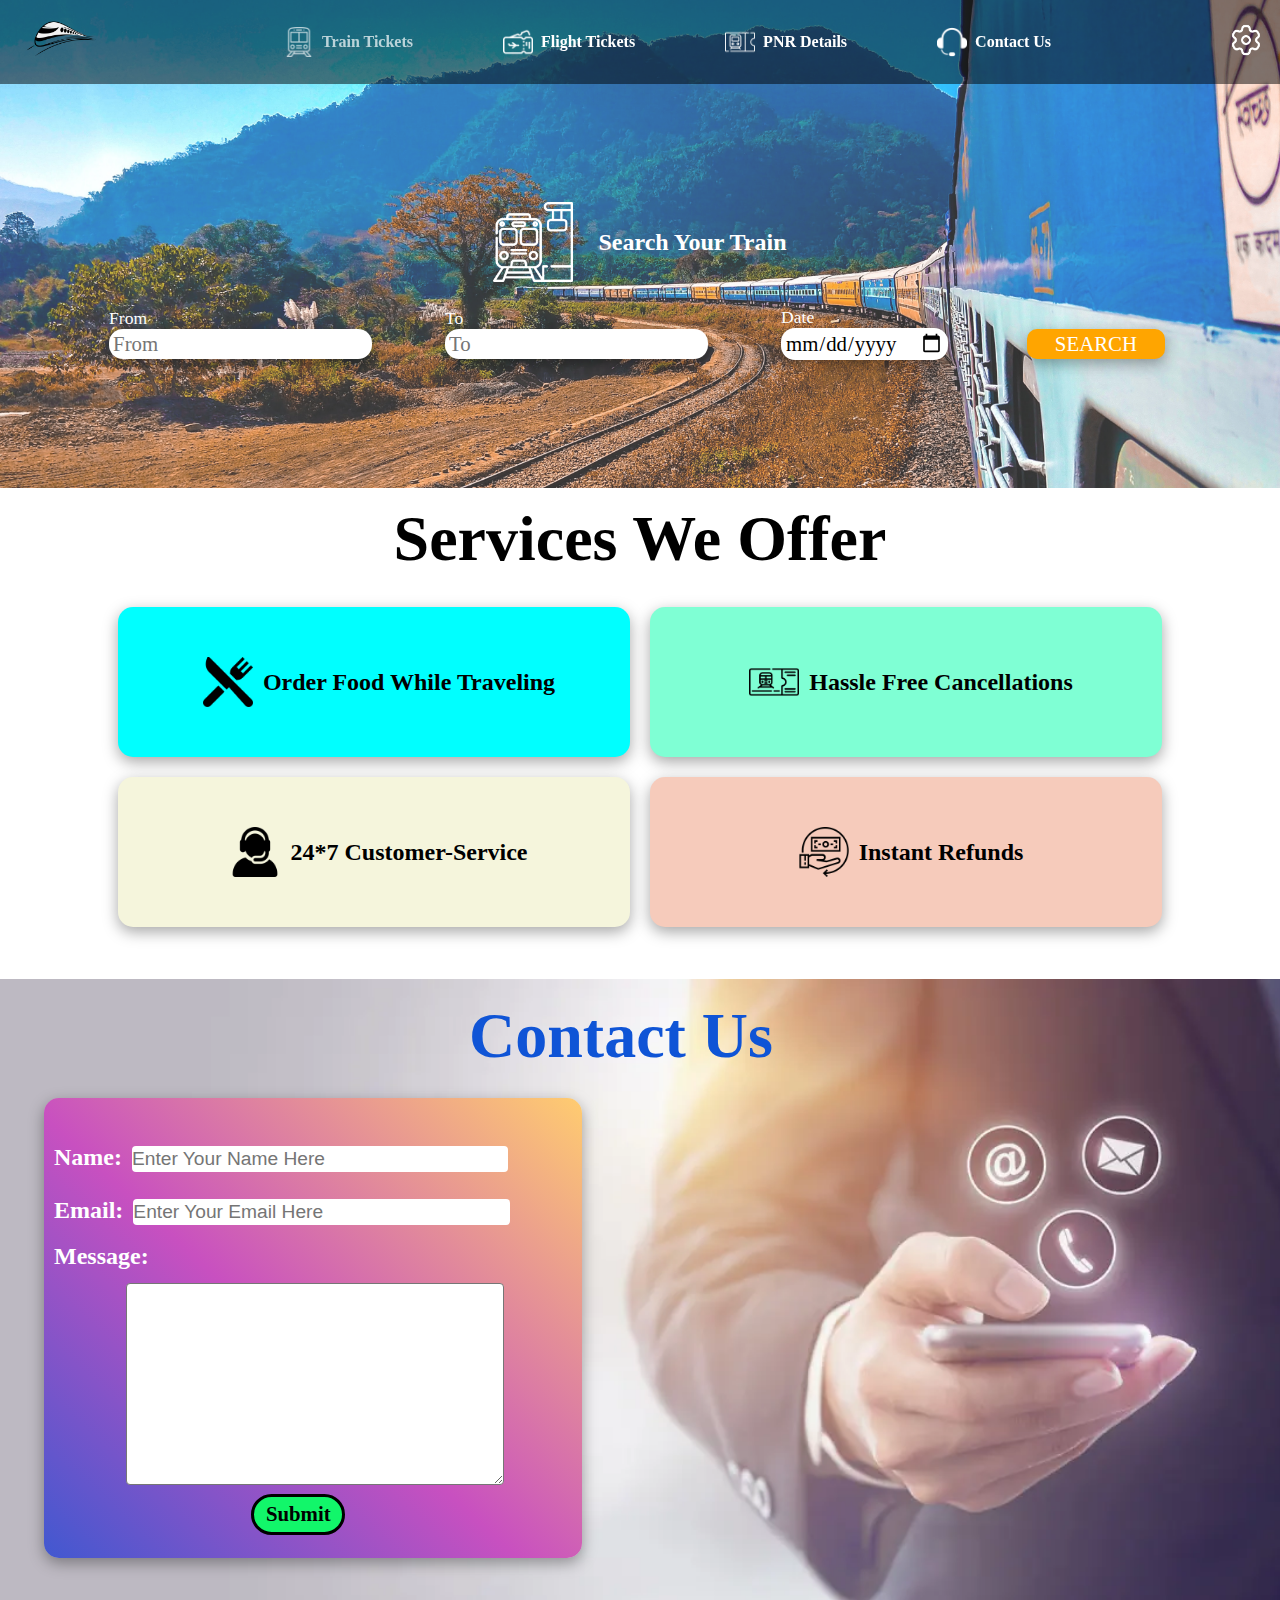
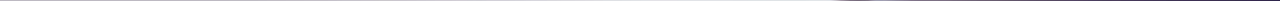
<file: index.html>
<!DOCTYPE html>
<html lang="en">

<head>
    <meta charset="UTF-8">
    <meta http-equiv="X-UA-Compatible" content="IE=edge">
    <meta name="viewport" content="width=device-width, initial-scale=1.0">
    <title>Train Ticket Booking website</title>
    <link rel="stylesheet" href="style.css">
</head>

<body>

    <nav id="navbar">
        <div class="logo">
            <img src="/img/logo2.png" alt="">
        </div>
        <ul class="list-items">
            <li class="item"><a class="current" href="index.html"><img src="/navbar/train logo.png" alt=""> Train
                    Tickets</a></li>
            <li class="item"><a href="index1.html"><img src="/navbar/plane-ticket2.png" alt=""> Flight Tickets</a></li>
            <li class="item"><a href="pnr.html"><img src="/navbar/train-ticket2.png" alt="">PNR Details</a></li>
            <li class="item"><a href="#Contact-Us"><img src="/navbar/support.png" alt=""> Contact Us</a></li>
        </ul>
        <div id="settings">
            <img id="settingslogo" src="/img/settingslogo.png" alt="">
        </div>

    </nav>
    <section id="container">
        <h1><img src="/img/train-station.png" alt="">Search Your Train</h1>
        <form action="">
            <div class="container-element">
                <div class="box">From <input type="text" placeholder="From"></div>
                <div class="box">To <input type="text" placeholder="To"></div>
                <div class="box">Date <input type="date"></div>
                <div>
                    <input type="submit" id="trainSearchButton" onclick="booked()" class="submit btn" name="search" id="" value="SEARCH">
                </div>
            </div>
        </form>
    </section>
    <section id="services">
        <h2>Services We Offer</h2>
        <div class="service-box">
            <div class="items" style="background-color: aqua;"><img src="/Services/cattering.png" alt="">Order Food While Traveling 
                </div>
                <div class="items" style="background-color: aquamarine;"><img src="/Services/train-ticket.png" alt="">Hassle
                    Free Cancellations</div>
                    <div class="items" style="background-color: beige;"><img src="/Services/customer-service.png" alt="">24*7
                        Customer-Service</div>
                        <div class="items" style="background-color: rgb(246, 203, 187);"><img src="/Services/refund.png"
                            alt="">Instant Refunds</div>
                        </div>
                    </section>
                    
                    <footer id="Contact-Us">
                        <h1>Contact Us</h1>
                        <div class="contact-details">
                            <form action="">
                <div><label for="name">
                    Name:<input type="text" name="name" placeholder="Enter Your Name Here">
                </label>
            </div>
                <div><label for="email">
                    Email:<input type="email" name="email" placeholder="Enter Your Email Here">
                    </label>
                </div>
                    <div><label for="comment">
                        <div>Message:</div><textarea>
                            
                        </textarea>
                    </label>
                </div>
                <div class="div-contact-btn">
                    <input type="submit" onclick="messageReceived()" class="contact-btn" value="Submit">
                </div>
            </form>
        </div>
    </footer>
    <script src="script.js"></script>
</body>
</html>
</file>
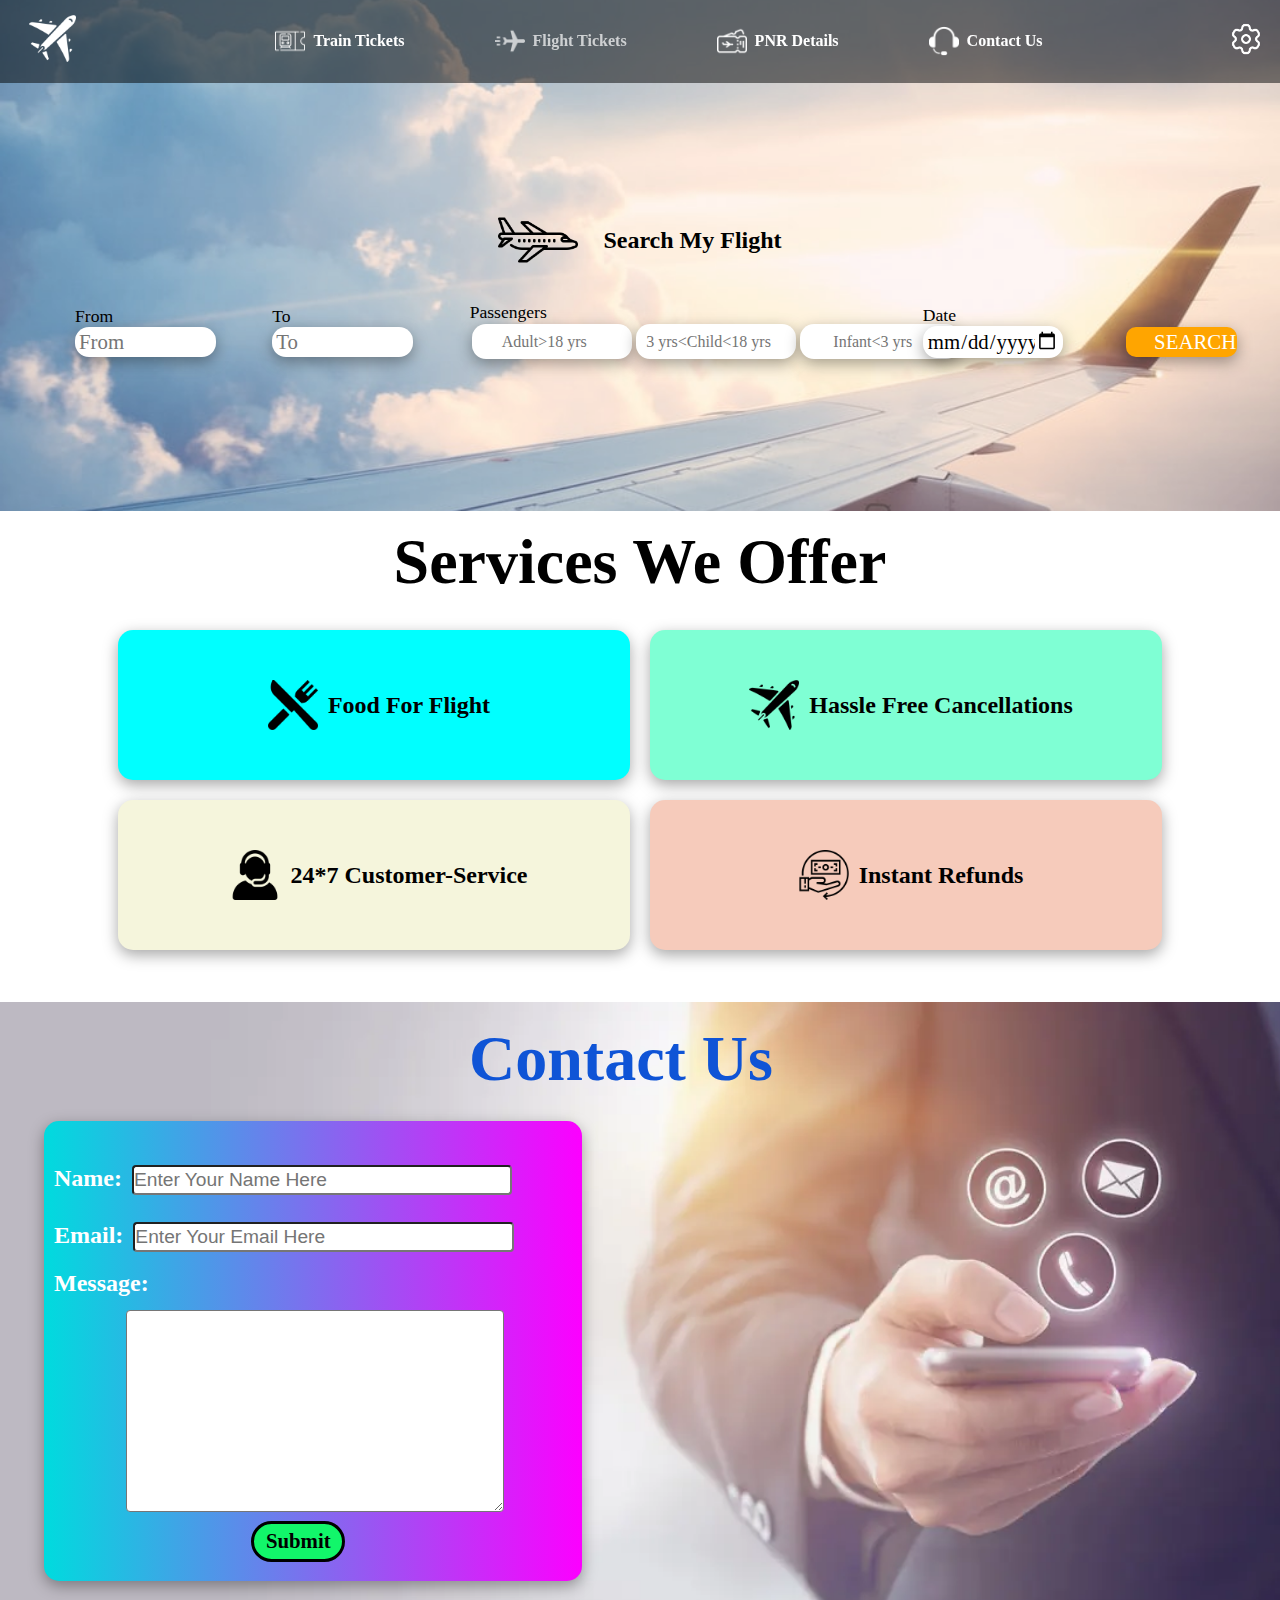
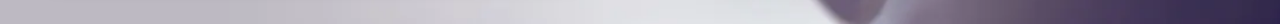
<file: index1.html>
<!DOCTYPE html>
<html lang="en">

<head>
    <meta charset="UTF-8">
    <meta http-equiv="X-UA-Compatible" content="IE=edge">
    <meta name="viewport" content="width=device-width, initial-scale=1.0">
    <title>Flight Ticket Booking website</title>
    <link rel="stylesheet" href="style1.css">
</head>

<body>

    <nav id="navbar">
        <div class="logo">
            <img src="/img/airplanelogo2.png" alt="">
        </div>
        <ul class="list-items">
            <li class="item"><a href="index.html"><img src="/navbar/train-ticket2.png" alt=""> Train Tickets</a></li>
            <li class="item"><a class="current" href="index1.html"><img src="/navbar/airplane2.png" alt=""> Flight Tickets</a></li>
            <li class="item"><a href="pnrPlane.html"><img src="/navbar/plane-ticket2.png" alt=""> PNR Details</a></li>
            <li class="item"><a href="#Contact-Us"><img src="/navbar/support.png" alt=""> Contact Us</a></li>
        </ul>
        <div id="settings">
            <img src="/img/settingslogo.png" alt="">
        </div>

    </nav>
    <section id="container">
        <h1><img src="/img/plane logo.png" alt="">Search My Flight</h1>
        <form action="">
        <div class="container-element">
            <div class="box">From <input type="text" placeholder="From"></div>
            <div class="box">To <input type="text" placeholder="To"></div>
            <div class="box">Passengers <span class="passengers">
                <input type="number" placeholder="Adult>18 yrs">
                <input type="number" placeholder="3 yrs<Child<18 yrs">
                    <input type="number" placeholder="Infant<3 yrs">
                    </span>
                    </div>
            <div class="box">Date <input type="date"></div>
            <div>
                <input type="submit" onclick="flightTicketBooked()" class="btn submit" value="SEARCH">
            </div>
        </form>
    </section>
    <section id="services">
        <h2>Services We Offer</h2>
        <div class="service-box">
            <div class="items" style="background-color: aqua;"><img src="/Services/cattering.png" alt="">Food For Flight</div>
            <div class="items" style="background-color: aquamarine;"><img src="/img/airplanelogo2.png" alt="">Hassle Free Cancellations</div>
            <div class="items" style="background-color: beige;"><img src="/Services/customer-service.png" alt="">24*7 Customer-Service</div>
            <div class="items" style="background-color: rgb(246, 203, 187);"><img src="/Services/refund.png" alt="">Instant Refunds</div>
        </div>
    </section>
    <footer id="Contact-Us">
        <h1>Contact Us</h1>
        <div class="contact-details">
            <form action="">
                <div><label for="name">
                    Name:<input type="text" name="name" placeholder="Enter Your Name Here">
                </label>
            </div>
                <div><label for="email">
                    Email:<input type="email" name="email" placeholder="Enter Your Email Here">
                    </label>
                </div>
                    <div><label for="comment">
                        <div>Message:</div><textarea>
                            
                        </textarea>
                    </label>
                </div>
                <div class="div-contact-btn">
                    <input type="submit" onclick="messageReceived()" class="contact-btn" value="Submit">
                </div>
            </form>
        </div>
    </footer>
    <script src="script.js"></script>
</body>

</html>
</file>
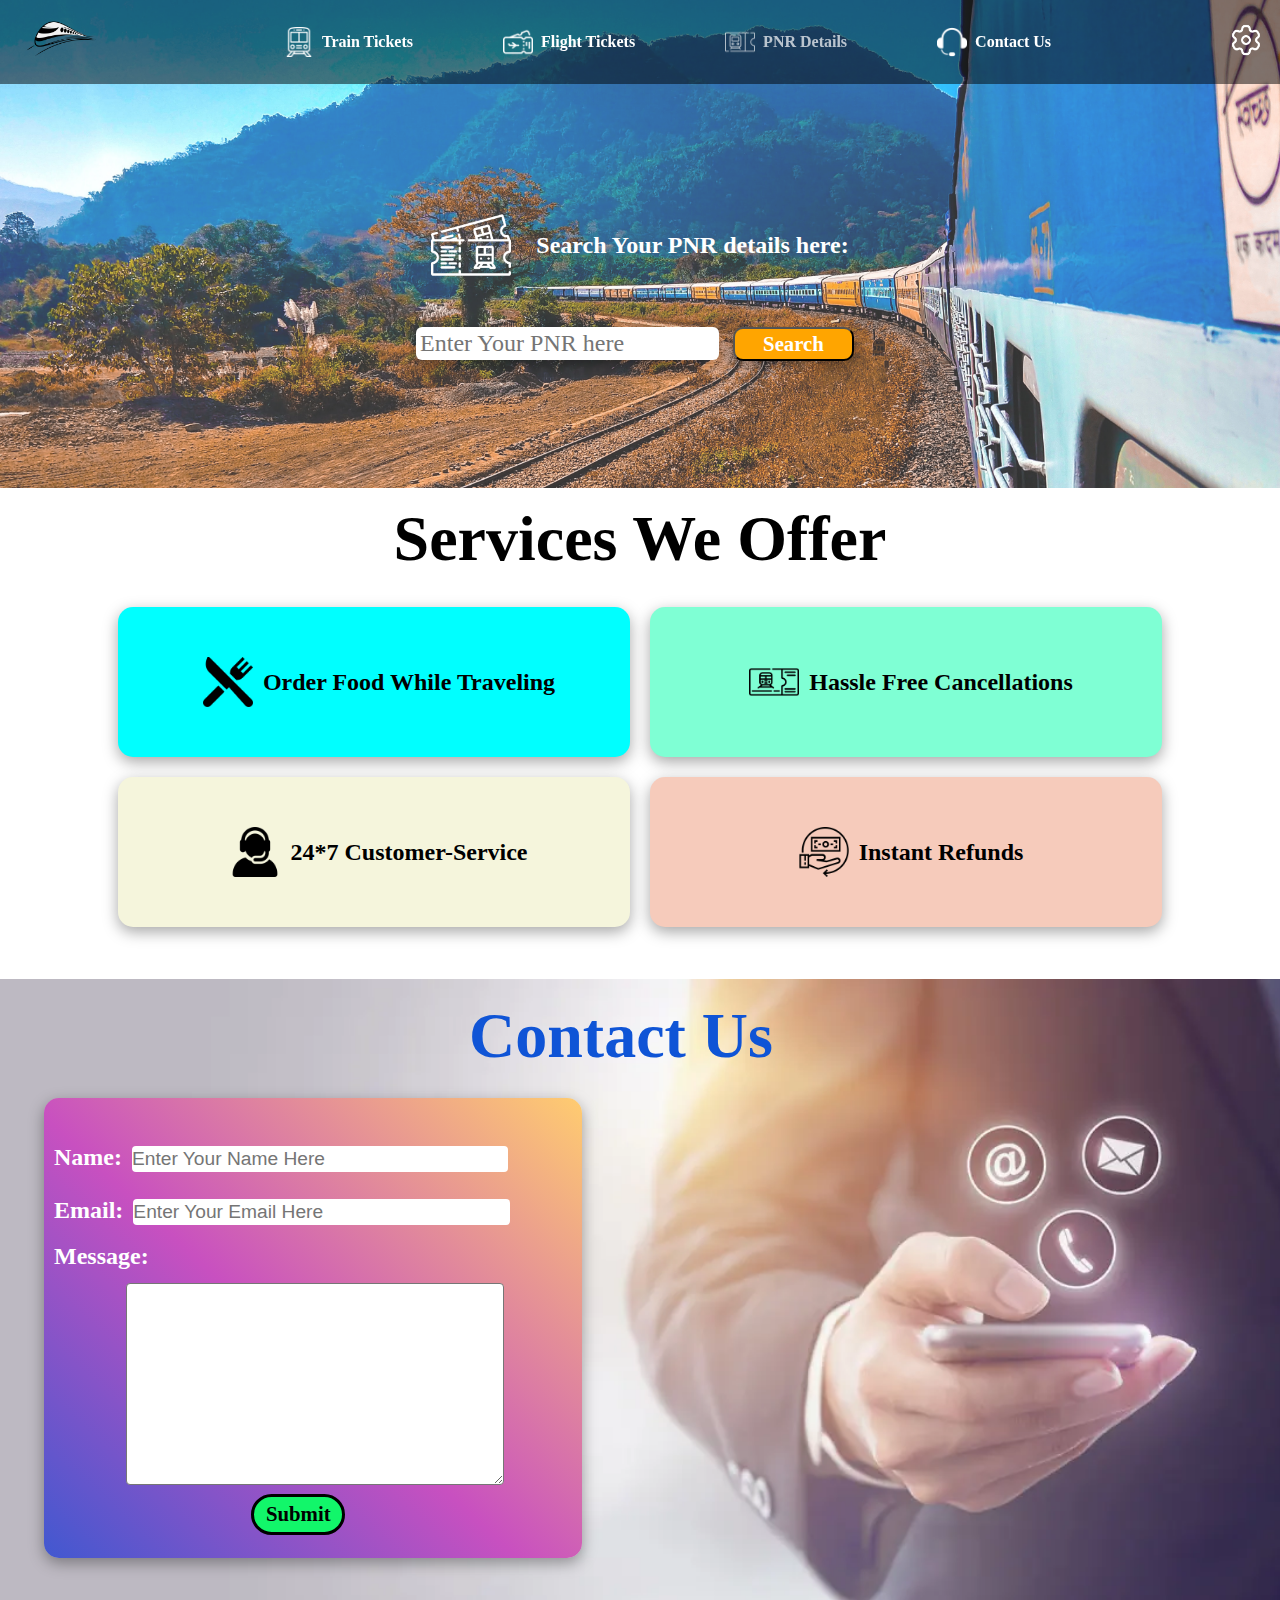
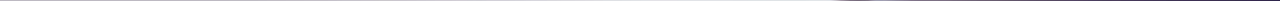
<file: pnr.html>
<!DOCTYPE html>
<html lang="en">

<head>
    <meta charset="UTF-8">
    <meta http-equiv="X-UA-Compatible" content="IE=edge">
    <meta name="viewport" content="width=device-width, initial-scale=1.0">
    <title>Train Ticket Booking website</title>
    <link rel="stylesheet" href="style.css">
</head>

<body>

    <nav id="navbar">
        <div class="logo">
            <img src="/img/logo2.png" alt="">
        </div>
        <ul class="list-items">
            <li class="item"><a  href="index.html"><img src="/navbar/train logo.png" alt=""> Train
                    Tickets</a></li>
            <li class="item"><a href="index1.html"><img src="/navbar/plane-ticket2.png" alt=""> Flight Tickets</a></li>
            <li class="item"><a class="current" href="pnr.html"><img src="/navbar/train-ticket2.png" alt="">PNR Details</a></li>
            <li class="item"><a href="#Contact-Us"><img src="/navbar/support.png" alt=""> Contact Us</a></li>
        </ul>
        <div id="settings">
            <img src="/img/settingslogo.png" alt="">
        </div>
        
    </nav>
    <section id="container">
        <h1><img src="/navbar/train-ticket.png" alt="">Search Your PNR details here: </h1>
        <div class=""><form action="">
            <input class="box-pnr" type="text" placeholder="Enter Your PNR here">
            <input class="submit-btn-pnr" onclick="trainPnrSearch()" type="submit" value="Search" class="contact-btn">
        </form></div>
        
    </section>
    <section id="services">
        <h2>Services We Offer</h2>
        <div class="service-box">
            <div class="items" style="background-color: aqua;"><img src="/Services/cattering.png" alt="">Order Food While Traveling </div>
                <div class="items" style="background-color: aquamarine;"><img src="/Services/train-ticket.png" alt="">Hassle
                    Free Cancellations</div>
                    <div class="items" style="background-color: beige;"><img src="/Services/customer-service.png" alt="">24*7
                        Customer-Service</div>
                        <div class="items" style="background-color: rgb(246, 203, 187);"><img src="/Services/refund.png"
                            alt="">Instant Refunds</div>
                        </div>
                    </section>
                    
                    <footer id="Contact-Us">
                        <h1>Contact Us</h1>
                        <div class="contact-details">
                            <form action="">
                <div><label for="name">
                    Name:<input type="text" name="name" placeholder="Enter Your Name Here">
                </label>
            </div>
                <div><label for="email">
                    Email:<input type="email" name="email" placeholder="Enter Your Email Here">
                    </label>
                </div>
                    <div><label for="comment">
                        <div>Message:</div><textarea>
                            
                        </textarea>
                    </label>
                </div>
                <div class="div-contact-btn">
                    <input type="submit" onclick="messageReceived()" class="contact-btn" value="Submit">
                </div>
            </form>
        </div>
    </footer>
    <script src="script.js"></script>
</body>
</html>
</file>
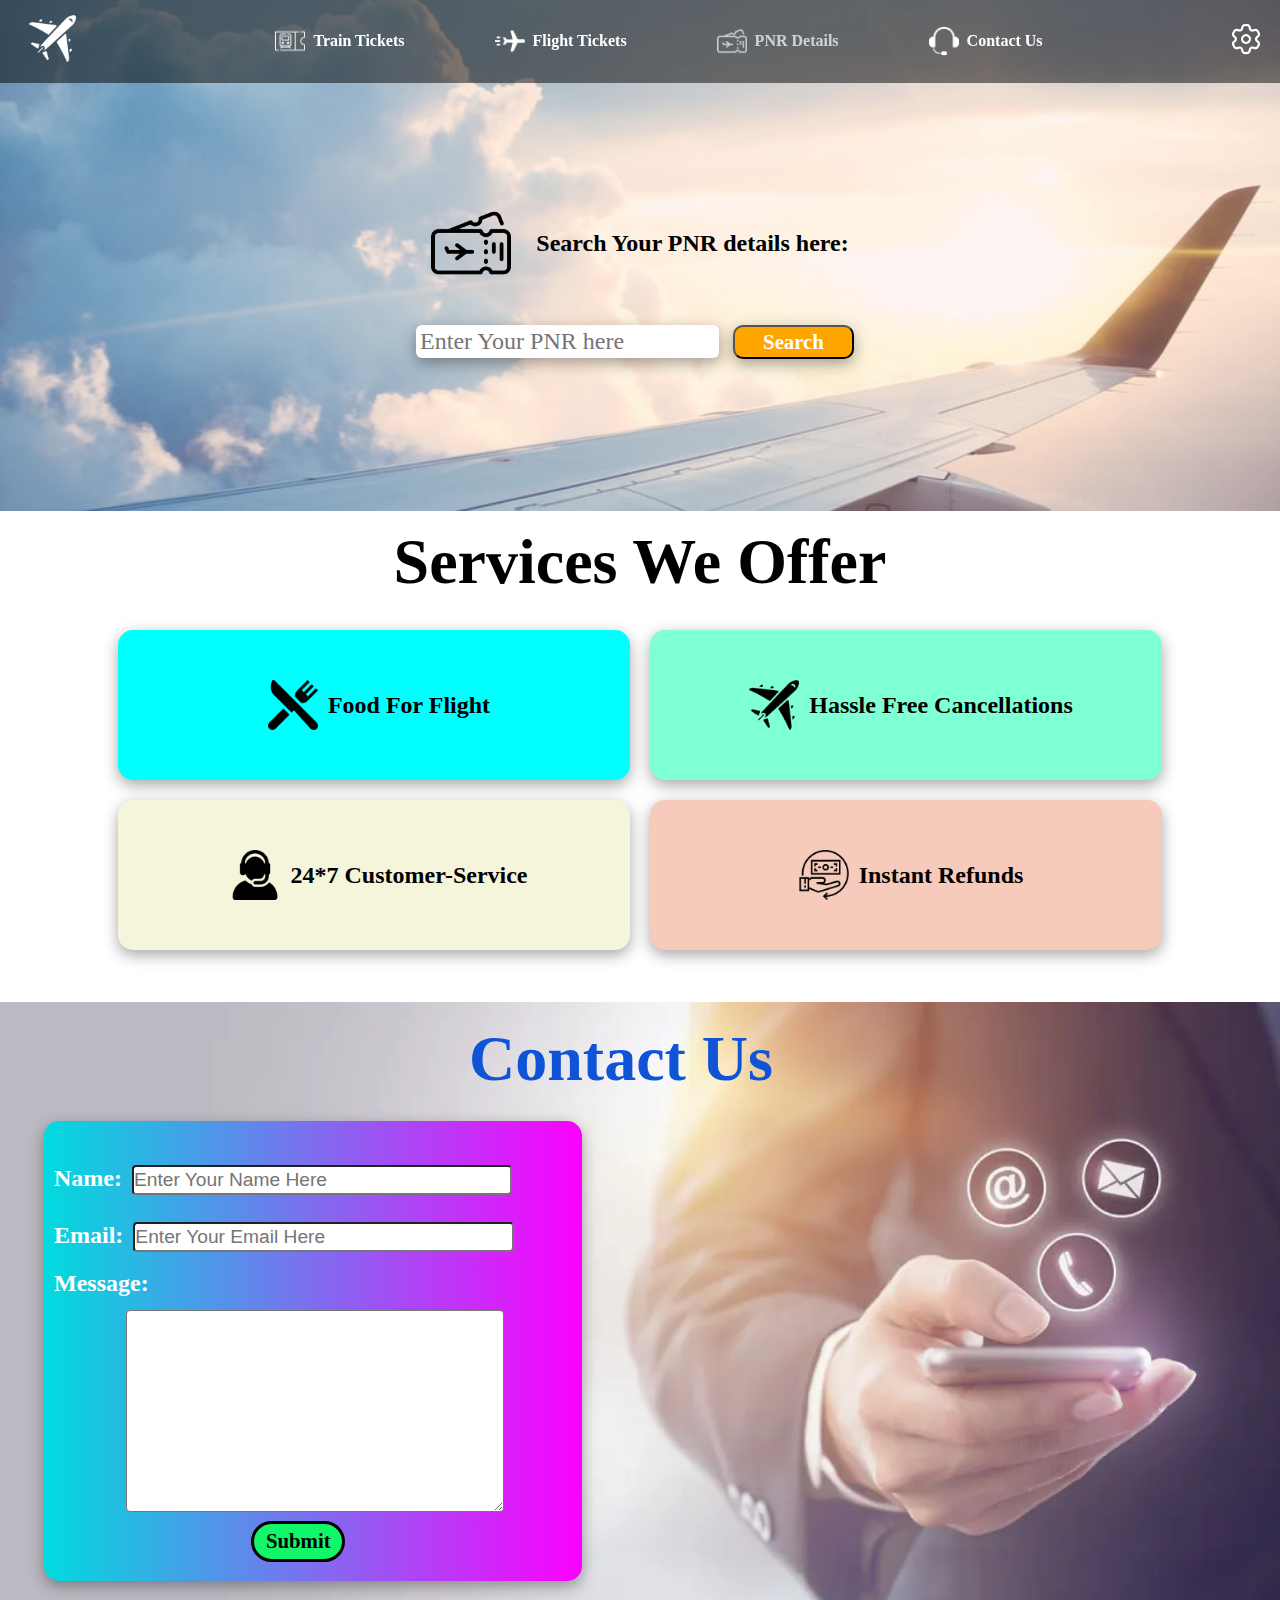
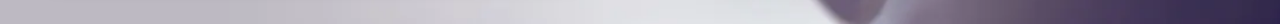
<file: pnrPlane.html>
<!DOCTYPE html>
<html lang="en">

<head>
    <meta charset="UTF-8">
    <meta http-equiv="X-UA-Compatible" content="IE=edge">
    <meta name="viewport" content="width=device-width, initial-scale=1.0">
    <title>Flight Ticket Booking website</title>
    <link rel="stylesheet" href="style1.css">
</head>

<body>

    <nav id="navbar">
        <div class="logo">
            <img src="/img/airplanelogo2.png" alt="">
        </div>
        <ul class="list-items">
            <li class="item"><a href="index.html"><img src="/navbar/train-ticket2.png" alt=""> Train Tickets</a></li>
            <li class="item"><a  href="index1.html"><img src="/navbar/airplane2.png" alt=""> Flight Tickets</a></li>
            <li class="item"><a class="current" href="#"><img src="/navbar/plane-ticket2.png" alt=""> PNR Details</a></li>
            <li class="item"><a href="#Contact-Us"><img src="/navbar/support.png" alt=""> Contact Us</a></li>
        </ul>
        <div id="settings">
            <img src="/img/settingslogo.png" alt="">
        </div>

    </nav>
    <section id="container">
        <h1><img src="/navbar/plane-ticket2.png" alt="">Search Your PNR details here: </h1>
        <div class=""><form action="">
            <div class="pnr-container-element">
            <input class="box-pnr" type="text" placeholder="Enter Your PNR here">
            <input class="submit-btn-pnr" onclick="flightPnrSearch()" type="submit" value="Search" class="contact-btn">
        </div>
        </form></div>
        
    </section>
    <section id="services">
        <h2>Services We Offer</h2>
        <div class="service-box">
            <div class="items" style="background-color: aqua;"><img src="/Services/cattering.png" alt="">Food For Flight</div>
            <div class="items" style="background-color: aquamarine;"><img src="/img/airplanelogo2.png" alt="">Hassle Free Cancellations</div>
            <div class="items" style="background-color: beige;"><img src="/Services/customer-service.png" alt="">24*7 Customer-Service</div>
            <div class="items" style="background-color: rgb(246, 203, 187);"><img src="/Services/refund.png" alt="">Instant Refunds</div>
        </div>
    </section>
    <footer id="Contact-Us">
        <h1>Contact Us</h1>
        <div class="contact-details">
            <form action="">
                <div><label for="name">
                    Name:<input type="text" name="name" placeholder="Enter Your Name Here">
                </label>
            </div>
                <div><label for="email">
                    Email:<input type="email" name="email" placeholder="Enter Your Email Here">
                    </label>
                </div>
                    <div><label for="comment">
                        <div>Message:</div><textarea>
                            
                        </textarea>
                    </label>
                </div>
                <div class="div-contact-btn">
                    <input type="submit" onclick="messageReceived()" class="contact-btn" value="Submit">
                </div>
            </form>
        </div>
    </footer>
    <script src="script.js"></script>
</body>

</html>
</file>
<file: style.css>
*{
    margin: 0px;
    padding: 0px;
}
#navbar{
    display: flex;
    align-items: center;
    justify-content: space-between;
    position: sticky;
    top: 0;
}
#navbar::before{
    content: "";
    background-color: black;
    position: absolute;
    width:100%;
    height: 84px;
    opacity: 0.5;
    z-index: -1;
}

#navbar .current{
    /* background-color: gray;
    border-radius: 15px; */
    opacity: 0.7;
    font-weight: bolder;
}

.logo{
    margin: 4px 19px;
    padding: 0px 4px;
}
.logo img{
    height: 71px;
    width: 76px;
    border-radius: 122%;
    /* border: 2px solid gray; */
}
.list-items{
    display: flex;
    align-items: center;
    justify-content: center;
    margin:3px 5px;
}
.list-items li{
    list-style: none;
    transition: all 0.3s;
}
.list-items li a{
    display: flex;
    justify-content: center;
    align-items: center;
    font-family: cursive;
    font-size: 16px;
    font-weight:600;
    color: white;
    text-decoration: none;
    margin: 0px 40px;
    padding: 13px 5px;
    cursor: pointer;
}
.list-items li a img{
    height: 30px;
    filter: invert(100%);
    padding-right: 8px;
}

.list-items li:hover{
    transform: scale(1.2);
    
    }
#settings{
    margin: 14px;
    padding: 2px;
}
#settings img{
    filter: invert(1);
    height: 35px;
    width: 35px;
    transition: all 0.3s;
}
#settings img:hover{
    color: white;
    cursor: pointer;
    transform: rotate(90deg) scale(1.2);
    
}

/* .settings img:visited{
} */
/* section */
#container{
    display: flex;
    flex-direction: column;
 justify-content: center;
 /* border: 5px solid green; */
 /* padding: 4px 150px; */
    align-items: center;
    height: 400px;
    width: 100%;
}
#container::before{
    content:"";
    background: url('/img/trainlight1.jpg') no-repeat center center/ cover;
    opacity: 0.8;
    position: absolute;
    top:0px;
    left:0px;
    width: 100%;
    height: 70%;
    z-index: -1;

}

#container h1{
    text-align: center;
    font-family: cursive;
    font-size: 1.5rem;
    display: flex;
    justify-content: center;
    align-items: center;
    margin-bottom: 20px;
    color: white;

}
#container h1 img{
height: 80px;
filter: invert(100%);
padding-right: 25px;
z-index: -1;
}
.container-element{
    display: flex;
    align-items: center;
    width: 85%;
    height: 62px;
    /* background-color: rgb(179, 178, 178); */
    border-radius: 9px;
    font-family: cursive;
    color: white;
    font-size: 1.1rem;
}
.container-element .submit{
    padding: 3px 28px;
    border-radius: 10px;
    margin: 22px 10px 0px 10px;
    font-family: cursive;
    background-color: orange;
    color: white;
    font-weight: 100;
    box-shadow: rgba(0, 0, 0, 0.35) 0px 5px 15px;
    cursor: pointer;
}
.container-element input{
    box-shadow: rgba(0, 0, 0, 0.35) 0px 5px 15px;
    border: none;
    text-decoration: none;
    border-radius: 14px;
    padding: 3px 4px;
    font-size: 1.3rem;
    font-family: cursive;
}
.box{
    display: flex;
    flex-direction: column;
    /* border: 2px solid red; */
    width: 100%;
    padding: 4px 4px;
    margin: 0px 65px 0px 0px;
}

.btn{
    padding: 12px 118px;
    margin: 6px 9px;
    font-family: 'Times New Roman', Times, serif;
    font-size: 1.4rem;
    font-weight: bold;
    border-radius: 56px;
    transition: all 0.3s;
}
.btn:hover{
   transform: scale(1.2);
}
/*PNR*/

.box-pnr{
    box-shadow: rgba(0, 0, 0, 0.35) 0px 5px 15px;
    border: none;
    text-decoration: none;
    border-radius: 6px;
    padding: 3px 4px;
    font-size: 1.5rem;
    font-family: cursive;
    transition: all 0.2s;
}
.box-pnr:hover{
    transform: scale(1.1);
}
.submit-btn-pnr{
    padding: 3px 28px;
    border-radius: 10px;
    margin: 22px 10px 0px 10px;
    font-family: cursive;
    background-color: orange;
    color: white;
    font-weight: 100;
    box-shadow: rgba(0, 0, 0, 0.35) 0px 5px 15px;
    cursor: pointer;
    font-size: 1.3rem;
    font-weight: bolder;
    transition: all 0.2s;
}
.submit-btn-pnr:hover{
    transform: scale(1.1);
    
}
/* Services  */
#services{
    display: flex;
    flex-direction: column;
    justify-content: center;
    align-items: center;
    margin-top: 5px;
    margin-bottom: 48px;
    background-color: white;
    height: 443px;
   
}
#services h2{
    padding: 20px 0px 21px 0px;
    font-size: 4rem; 
    font-family: cursive;
}
/* #services::before{
    content:"";
    background: url('') no-repeat center center/ cover;
    opacity: 0.8;
    position: absolute;
    top:0px;
    left:0px;
    width: 100%;
    height: 70%;
    z-index: -1;
} */
.service-box{
    display: grid;
    grid-template-columns: 1fr 1fr;
    grid-template-rows: 1fr 1fr;
}
.items{
    /* border: 2px solid red; */
    display: flex;
    justify-content: center;
    align-items: center;
    width: 40vw;
    height: 150px;
    border-radius: 15px;
    margin:10px;
    background-color: white;
    /* box-shadow: rgba(0, 0, 0, 0.25) 0px 14px 28px, rgba(0, 0, 0, 0.22) 0px 10px 10px; */
    /* box-shadow: rgba(50, 50, 93, 0.25) 0px 50px 100px -20px, rgba(0, 0, 0, 0.3) 0px 30px 60px -30px, rgba(10, 37, 64, 0.35) 0px -2px 6px 0px inset; */
    /* box-shadow: rgba(255, 255, 255, 0.1) 0px 1px 1px 0px inset, rgba(50, 50, 93, 0.25) 0px 50px 100px -20px, rgba(0, 0, 0, 0.3) 0px 30px 60px -30px; */
    box-shadow: rgba(0, 0, 0, 0.35) 0px 5px 15px;
    transition: all 0.2s ease-in-out;
    cursor: pointer;
    font-size: 1.5rem;
    font-family: cursive;
    font-weight: bold;
}
.items:hover{
 transform: scale(1.1);
}
.items img{
    height: 50px;
    margin: 10px;
}
/* footer */

#Contact-Us{
    /* border: 2px solid red; */
    height: 622px;
    width: 100%;
}
#Contact-Us::before{
    content: "";
    background: url('img/Contact-Us.webp') no-repeat center center/cover;
    
    position: absolute;
    height: 622px;
    width: 100%;
    z-index: -1;
}
#Contact-Us h1{
    /* border: 2px solid blue; */
    width: 342px;
    padding: 20px 0px;
    font-size: 4rem; 
    font-family: cursive;
    display: block;
    margin: 0px auto;
    font-weight: bolder;
    color: #0f54d6;
    
}
.contact-details{
    /* border: 2px solid green; */
    display: flex;
    flex-direction: column;
    justify-content: center;
    height: 74%;
    width: 42%;
    font-size: 1.5rem;
    color: white;
    font-family: cursive;
    margin: 5px 0px 6px 44px;
    z-index: 1;
    transition: all 0.2s;
    /* background-color: #2196f3; */
    background-image: linear-gradient(43deg, #4158D0 0%, #C850C0 46%, #FFCC70 100%);
    transition: all 0.2s;
    border-radius: 15px;
    box-shadow: rgba(0, 0, 0, 0.35) 0px 5px 15px;
}

.contact-details:hover{
        transform: scale(1.1);
}

.contact-details input{
    height: 26px;
    width: 70%;
    margin: 27px 0px 0px 10px;
    font-size: 1.2rem;
    border-radius:4px;
    /* box-shadow: rgba(0, 0, 0, 0.35) 0px 5px 15px; */
    transition: all 0.2s;
    border: none;
}
.contact-details input:hover{
    transform: scale(1.1);
    
}
.contact-details label{
    margin: 15px 10px;
    color: white;
    font-weight: bolder;
    
}
.contact-details label div{
    margin: -9px 0px 0px 10px;
    
}
.contact-details textarea{
    /* display: flex; */
    text-align:left;
height: 200px;
width: 70%;
margin: 13px 0px 0px 82px;
font-size: 1.2rem;
border-radius:4px;
/* box-shadow: rgba(0, 0, 0, 0.35) 0px 5px 15px; */
transition: all 0.2s;
}
.contact-details textarea:hover{
    transform: scale(1.1);
    border: none;
    
}
.contact-details .div-contact-btn{
    display: block;
    width: 143px;
    margin: -24px auto 3px auto;
}
.contact-details .contact-btn{
    width: 94px;
    height: 41px;
    font-size: 1.3rem;
    font-family: cursive;
    padding: 3px;
    border-radius: 23px;
    background-color: #12f66a;
    font-weight: bolder;
    border: solid;
    cursor: pointer;
    transition: all 0.2s;
}
.contact-details .contact-btn:hover{
    transform: scale(1.2);
}
</file>
<file: style1.css>
*{
    margin: 0px;
    padding: 0px;
}
#navbar{
    display: flex;
    align-items: center;
    justify-content: space-between;
    position: sticky;
    top: 0;
}
#navbar::before{
    content: "";
    background-color: black;
    position: absolute;
    width:100%;
    height: 84px;
    opacity: 0.5;
    z-index: -1;
}
#navbar .current{
    
    opacity: 0.7;
   
}

.logo{
    margin: 15px 25px;
    padding: 0px 4px;
}
.logo img{
    height: 47px;
    /* width: 76px; */
    
    filter: invert(100%);
    /* border: 2px solid gray; */
}
.list-items{
    display: flex;
    align-items: center;
    justify-content: center;
    margin:3px 5px;
}
.list-items li{
    list-style: none;
    transition: all 0.3s;
}
.list-items li a{
    display: flex;
    justify-content: center;
    align-items: center;
    font-family: cursive;
    font-size: 16px;
    font-weight:600;
    color: white;
    text-decoration: none;
    margin: 0px 40px;
    padding: 13px 5px;
    cursor: pointer;
    transition: all 0.1s ease-in-out;
}
.list-items li a img{
    height: 30px;
    padding-right: 8px;
    filter: invert(100%);
}

.list-items li:hover{
    transform: scale(1.2);
    /* filter: invert(100%); */
    }
#settings{
    margin: 14px;
    padding: 2px;
}
#settings img{
    filter: invert(1);
    height: 35px;
    width: 35px;
    transition: all 0.3s;
}
#settings img:hover{
    color: white;
    cursor: pointer;
    transform: rotate(90deg) scale(1.2);
    
}
/* .settings img:visited{
} */
/* section */
#container{
    display: flex;
 justify-content: center;
 flex-direction: column;
 /* border: 5px solid green; */
 /* padding: 4px 150px; */
    align-items: center;
    height: 400px;
    width: 100%;
    margin-bottom: 30px;
}
#container::before{
    content:"";
    background: url('/img/airplaneNewBackground.jfif') no-repeat center center/ cover;
    opacity: 0.8;
    position: absolute;
    top:0px;
    left:0px;
    width: 100%;
    height: 70%;
    z-index: -1;
}
#container h1{
    text-align: center;
    font-family: cursive;
    font-size: 1.5rem;
    display: flex;
    justify-content: center;
    align-items: center;
    margin-bottom: 20px;
    color: black;
}
#container h1 img{
height: 80px;
padding-right: 25px;
z-index: -1;
}
.container-element{
    display: flex;
    align-items: center;
    justify-content: center;
    width: 94%;
    height: 62px;
    /* background-color: rgb(179, 178, 178); */
    border-radius: 9px;
    font-family: cursive;
    color: black;
    font-size: 1.1rem;
    margin-left: 71px;
}
.container-element .submit{
    display: flex;
    justify-content: center;
    padding: 3px 28px;
    border-radius: 10px;
    margin: 22px 10px 0px 10px;
    font-family: cursive;
    background-color: orange;
    color: white;
    font-weight: 100;
    box-shadow: rgba(0, 0, 0, 0.35) 0px 5px 15px;
    cursor: pointer;
}
.container-element input{
    box-shadow: rgba(0, 0, 0, 0.35) 0px 5px 15px;
    border: none;
    text-decoration: none;
    border-radius: 14px;
    padding: 3px 4px;
    font-size: 1.3rem;
    font-family: cursive;
    width: 70%;
}
.box{
    display: flex;
    flex-direction: column;
    /* border: 2px solid red; */
    width: 37%;
    padding: 4px 4px;
    margin: 0px 0px 0px 0px;
}
.passengers{
    display: flex;
    width: 609px;
}
.passengers input{
    width: 25%;
    font-size: 1rem;
    height: 29px;
    margin: 1px 2px;
    text-align: center;
}
.btn{
    padding: 12px 118px;
    margin: 6px 9px;
    font-family: 'Times New Roman', Times, serif;
    font-size: 1.4rem;
    font-weight: bold;
    border-radius: 56px;
    transition: all 0.3s;
}
.btn:hover{
    transform: scale(1.2);
}
/* PNR */
/* #pnr-font{
    font-size: 2rem;
} */
.box-pnr{
    box-shadow: rgba(0, 0, 0, 0.35) 0px 5px 15px;
    border: none;
    text-decoration: none;
    border-radius: 6px;
    padding: 3px 4px;
    font-size: 1.5rem;
    font-family: cursive;
    transition: all 0.2s;
}
.box-pnr:hover{
    transform: scale(1.1);
}
.submit-btn-pnr{
    padding: 3px 28px;
    border-radius: 10px;
    margin: 22px 10px 0px 10px;
    font-family: cursive;
    background-color: orange;
    color: white;
    font-weight: 100;
    box-shadow: rgba(0, 0, 0, 0.35) 0px 5px 15px;
    cursor: pointer;
    font-size: 1.3rem;
    font-weight: bolder;
    transition: all 0.2s;
}
.submit-btn-pnr:hover{
    transform: scale(1.1);
    }
/* Services  */
#services{
    display: flex;
    flex-direction: column;
    justify-content: center;
    align-items: center;
    margin-top: 5px;
    margin-bottom: 48px;
    background-color: white;
    height: 443px;
   
}
#services h2{
    /* border: 2px solid blue; */
    padding: 20px 0px 21px 0px;
    font-size: 4rem; 
    font-family: cursive;
}
#services::before{
    content:"";
    background: url('') no-repeat center center/ cover;
    opacity: 0.8;
    position: absolute;
    width: 100%;
    height: 70%;
    z-index: -1;
}
.service-box{
    display: grid;
    grid-template-columns: 1fr 1fr;
    grid-template-rows: 1fr 1fr;
}
.items{
    /* border: 2px solid red; */
    display: flex;
    justify-content: center;
    align-items: center;
    width: 40vw;
    height: 150px;
    border-radius: 15px;
    margin:10px;
    background-color: white;
    /* box-shadow: rgba(0, 0, 0, 0.25) 0px 14px 28px, rgba(0, 0, 0, 0.22) 0px 10px 10px; */
    /* box-shadow: rgba(50, 50, 93, 0.25) 0px 50px 100px -20px, rgba(0, 0, 0, 0.3) 0px 30px 60px -30px, rgba(10, 37, 64, 0.35) 0px -2px 6px 0px inset; */
    /* box-shadow: rgba(255, 255, 255, 0.1) 0px 1px 1px 0px inset, rgba(50, 50, 93, 0.25) 0px 50px 100px -20px, rgba(0, 0, 0, 0.3) 0px 30px 60px -30px; */
    box-shadow: rgba(0, 0, 0, 0.35) 0px 5px 15px;
    transition: all 0.2s ease-in-out;
    cursor: pointer;
    font-size: 1.5rem;
    font-family: cursive;
    font-weight: bold;
}
.items:hover{
 transform: scale(1.1);
}
.items img{
    height: 50px;
    margin: 10px;
}
/* footer */

#Contact-Us{
    /* border: 2px solid red; */
    height: 622px;
    width: 100%;
}
#Contact-Us::before{
    content: "";
    background: url('img/Contact-Us.webp') no-repeat center center/cover;
    
    position: absolute;
    height: 622px;
    width: 100%;
    z-index: -1;
}
#Contact-Us h1{
    /* border: 2px solid blue; */
    width: 342px;
    padding: 20px 0px;
    font-size: 4rem; 
    font-family: cursive;
    display: block;
    margin: 0px auto;
    font-weight: bolder;
    color: #0f54d6;
}
.contact-details{
    /* border: 2px solid green; */
    display: flex;
    flex-direction: column;
    justify-content: center;
    height: 74%;
    width: 42%;
    font-size: 1.5rem;
    color: white;
    font-family: cursive;
    margin: 5px 0px 6px 44px;
    z-index: 1;
    transition: all 0.2s;
    /* background-color: #2196f3; */
    background-color: #00DBDE;
    background-image: linear-gradient(90deg, #00DBDE 0%, #FC00FF 100%);
    transition: all 0.2s;
    border-radius: 15px;
    box-shadow: rgba(0, 0, 0, 0.35) 0px 5px 15px;
}

.contact-details:hover{
        transform: scale(1.1);
}

.contact-details input{
    height: 26px;
    width: 70%;
    margin: 27px 0px 0px 10px;
    font-size: 1.2rem;
    border-radius:4px;
    /* box-shadow: rgba(0, 0, 0, 0.35) 0px 5px 15px; */
}
.contact-details label{
    margin: 15px 10px;
    color: white;
    font-weight: bolder;

}
.contact-details label div{
    margin: -9px 0px 0px 10px;
    
}
.contact-details textarea{
/* display: flex; */
text-align:left;
height: 200px;
width: 70%;
margin: 13px 0px 0px 82px;
font-size: 1.2rem;
border-radius:4px;
/* box-shadow: rgba(0, 0, 0, 0.35) 0px 5px 15px; */
}
.contact-details .div-contact-btn{
    display: block;
    width: 143px;
    margin: -24px auto 3px auto;
}
.contact-details .contact-btn{
    width: 94px;
    height: 41px;
    font-size: 1.3rem;
    font-family: cursive;
    padding: 3px;
    border-radius: 23px;
    background-color: #12f66a;
    font-weight: bolder;
    border: solid;
    cursor: pointer;
    transition: all 0.2s;
}
.contact-details .contact-btn:hover{
   transform: scale(1.2);
}
</file>
